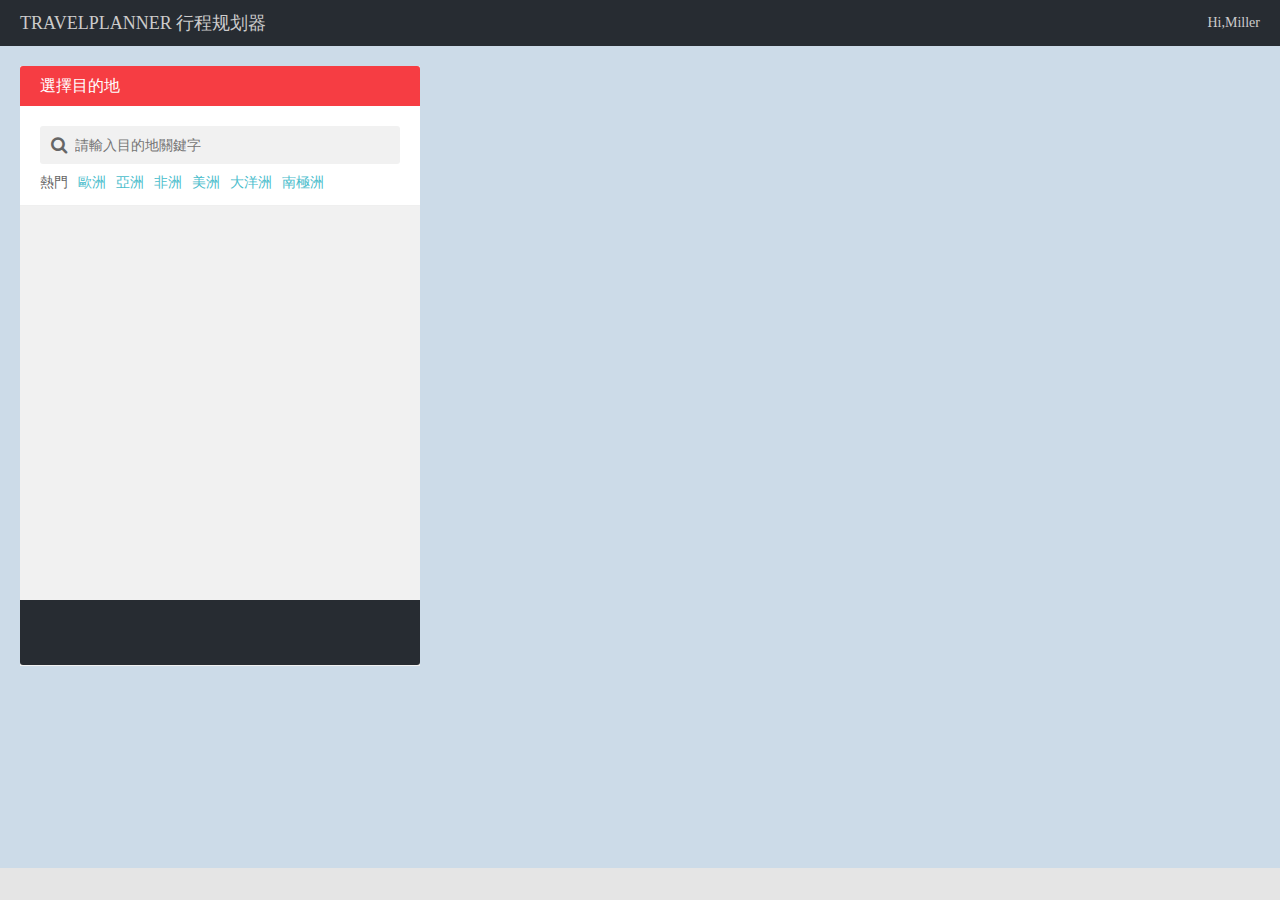
<file: index.html>
<!DOCTYPE html>
<html lang="en">
<head>
    <meta charset="UTF-8">
    <title>行程规划器</title>
    <link rel="stylesheet" href="css/style.css">
    <link rel="stylesheet" href="https://maxcdn.bootstrapcdn.com/font-awesome/4.5.0/css/font-awesome.min.css">
</head>
<body>
<div class="wrap">
    <header>
        <h1>TRAVELPLANNER&nbsp;行程规划器</h1>
        <div class="identity">
            <p>Hi,Miller</p>
        </div>
    </header>
    <div class="main">
        <div class="content">
            <div id="map" class="map"></div>
            <div class="destination">
                <div class="destination-header">選擇目的地</div>
                <div class="destination-search">
                    <div class="search-wrap ui-widget">
                        <div class="search-icon"><i class="fa fa-search"></i></div>
                        <input id="dest_search_input" disabled type="text" class="form-text dest-search-input ui-autocomplete-input" placeholder="請輸入目的地關鍵字" autocomplete="off">
                    </div>
                    <ul id="continents_list" class="continents-list ">
                        <!--<li class="continents is-acted" data-no="-1" data-type="1" data-l1="" data-l2="" data-l3="" data-latlng="25.093987,121.383663">熱門</li>-->
                        <!--<li class="continents" data-no="1" data-type="1" data-l1="" data-l2="" data-l3="" data-latlng="50.169660,15.051364">歐洲</li>-->
                        <!--<li class="continents" data-no="2" data-type="1" data-l1="" data-l2="" data-l3="" data-latlng="52.872845,84.890278">亞洲</li>-->
                        <!--<li class="continents" data-no="3" data-type="1" data-l1="" data-l2="" data-l3="" data-latlng="5.964114,22.182946">非洲</li>-->
                        <!--<li class="continents" data-no="4" data-type="1" data-l1="" data-l2="" data-l3="" data-latlng="17.388351,-95.514525">美洲</li>-->
                        <!--<li class="continents" data-no="5" data-type="1" data-l1="" data-l2="" data-l3="" data-latlng="-28.764969,151.897432">大洋洲</li>-->
                        <!--<li class="continents" data-no="6" data-type="1" data-l1="" data-l2="" data-l3="" data-latlng="-77.375894,23.769262">南極洲</li>-->
                    </ul>
                    <div id="dest_breadcrumb" class="destination-breadcrumb is-hidden">
                        <div class="bread world back-link">世界</div>
                        <div class="bread continents back-link" data-no="2" data-type="1" data-latlng="52">亞洲</div>
                        <div class="bread country" data-no="2020" data-type="2" data-latlng="35.382490,140.394736">日本</div>
                        <div class="bread city" data-no="C202000013" data-type="3" data-latlng="42.551269,140.764098">洞爺湖町-關聯城市</div>
                    </div>
                </div>
                <div class="destination-wrap">
                    <div id="dest_list" class="destination-inner-list ">
                    </div>

                </div>
                <div class="pagenation">
                </div>
            </div>
            <div id="my_trip_list" class="my_trip_list is-hide">
                <div class="my-trip-header">
                    <h3>我的行程</h3>
                    <div class="start-time-wrap">
                        <label class="start-date-title" for="start_date">
                            <i class="fa fa-calendar"></i>
                            出發日期
                        </label>
                        <input id="start_date" class="start-date-input" type="text" readonly/>
                    </div>
                </div>
                <div class="my-trip-wrap">
                    <div class="my-trip-inner-list">
                        <div class="my-trip-item-wrap">
                            <div class="my-trip-item ">
                                <i class="fa fa-plane"></i>
                                <span id="trip_start_show" class="start-country">台北</span>（出发）
                            </div>
                        </div>
                        <div id="my_trip_plane" onselectstart="return false" class="my_trip_plane">
                        </div>

                        <div class="my-trip-item-wrap last-wrap">
                            <div class="my-trip-item ">
                                <i class="fa fa-plane"></i>
                                <span id="trip__show" class="start-country">台北</span>（返回）
                            </div>
                        </div>
                    </div>

                </div>
                <div class="my-trip-footer">
                    <a class="next-btn" href="planner.html">
                        下一步
                        <i class="fa fa-arrow-right"></i>
                    </a>
                </div>
            </div>
        </div>
    </div>
    <footer></footer>
</div>
<div id="dest_list_copy" class="country-item is-hidden" data-no="" data-type="" data-l1="" data-l2="" data-l3="" data-cityid="" data-latlng=""><div class="country-img" ></div><div class="country-summery"><h4 class="country-name"></h4><div class="en-name"></div></div><i class="fa fa-chevron-right"></i><i class="fa fa-plus add_country_btn"></i></div>
<div id="my_trip_copy"  class="my-trip-item-wrap is-hidden " data-no="" data-addrinfo="" data-latlng=""  data-next="">
    <div class="my-trip-item">
        <div class="delete-btn delete_trip_btn">
            <i class="fa fa-times-circle"></i>
        </div>
        <div class="country"></div>
        <div class="form-amount">
            <div class="amount-btn num-minus day_amount_minus">-</div>
            <div class="num-now"><span class="day_amount_num">1</span>天</div>
            <div class="amount-btn num-plus day_amount_plus">+</div>
        </div>
    </div>
    <div class="traffic-item trip_traffic_item">
        <div class="traffic-way">
            <i class="fa fa-arrow-right"></i>
        </div>
        <div class="distance">145m</div>
        <div class="time-spend">
            <i class="fa fa-clock-o"></i>
            <i class="time">6時31分</i>
        </div>
        <div class="fee alpha50">約$NT2,000</div>
    </div>
</div>
<div class="Calendar">
    <div class="tool">
        <div class="bar">
            <div class="left">
                <div>
                    <a href="#" class="yleft bt">
                        <span class="arrowLeft"></span>
                    </a>
                    <input class="year" readonly="" value="2016年">
                    <a href="#" class="ydown bt">
                        <span class="arrowDown"></span>
                    </a>
                    <a href="#" class="yright bt">
                        <span class="arrowRight"></span>
                    </a>
                </div>
                <div class="contain_ys">
                    <a href="#" class="ysup ymbt">
                        <span class="yarrup"></span>
                    </a>
                    <dd class="dd_ys">
                        <dl>1</dl>
                        <dl>2</dl>
                        <dl>3</dl>
                        <dl>4</dl>
                        <dl>5</dl>
                        <dl>6</dl>
                        <dl>7</dl>
                        <dl>8</dl>
                        <dl>9</dl>
                        <dl>10</dl>
                        <dl>11</dl>
                        <dl>12</dl>
                        <dl>13</dl>
                        <dl>14</dl>
                    </dd>
                    <a href="#" class="ysdown ymbt">
                        <span class="yarrdown"></span>
                    </a>
                </div>
            </div>
            <div class="right">
                <div>
                    <a href="#" class="mleft bt">
                        <span class="arrowLeft "></span>
                    </a>
                    <input class="month" readonly="" value="9月">
                    <a href="#" class="mdown bt">
                        <span class="arrowDown"></span>
                    </a>
                    <a href="#" class="mright bt">
                        <span class="arrowRight"></span>
                    </a>
                </div>
                <div class="contain_ms">
                    <dd class="dd_ms">
                        <dl>1月</dl>
                        <dl>2月</dl>
                        <dl>3月</dl>
                        <dl>4月</dl>
                        <dl>5月</dl>
                        <dl>6月</dl>
                        <dl>7月</dl>
                        <dl>8月</dl>
                        <dl>9月</dl>
                        <dl>10月</dl>
                        <dl>11月</dl>
                        <dl>12月</dl>
                    </dd>
                </div>
            </div>
        </div>
    </div>
    <table>
        <thead>
        <tr>
            <th>日</th>
            <th>一</th>
            <th>二</th>
            <th>三</th>
            <th>四</th>
            <th>五</th>
            <th>六</th>
        </tr>
        </thead>
        <tbody>
        <tr>
            <td></td>
            <td></td>
            <td></td>
            <td></td>
            <td></td>
            <td></td>
            <td></td>
        </tr>
        <tr>
            <td></td>
            <td></td>
            <td></td>
            <td></td>
            <td></td>
            <td></td>
            <td></td>
        </tr>
        <tr>
            <td></td>
            <td></td>
            <td></td>
            <td></td>
            <td></td>
            <td></td>
            <td></td>
        </tr>
        <tr>
            <td></td>
            <td></td>
            <td></td>
            <td></td>
            <td></td>
            <td></td>
            <td></td>
        </tr>
        <tr>
            <td></td>
            <td></td>
            <td></td>
            <td></td>
            <td></td>
            <td></td>
            <td></td>
        </tr>
        <tr>
            <td></td>
            <td></td>
            <td></td>
            <td></td>
            <td></td>
            <td></td>
            <td></td>
        </tr>
        </tbody>
    </table>
    <div class="toolbottom">
        <div class="bootmbar">
            <a class="datecomfirm">确定</a>
            <a class="current">今天</a>

        </div>
    </div>
</div>
</body>
<script src="js/jquery-1.8.3.js"></script>
<script src="js/index.js"></script>
<script type="text/javascript" src="http://maps.google.cn/maps/api/js?key=AIzaSyDQ60yIyY_iuD3vetS7vn8yLjHJ8KhzJas&sensor=false&libraries=places"></script>
</html>
</file>
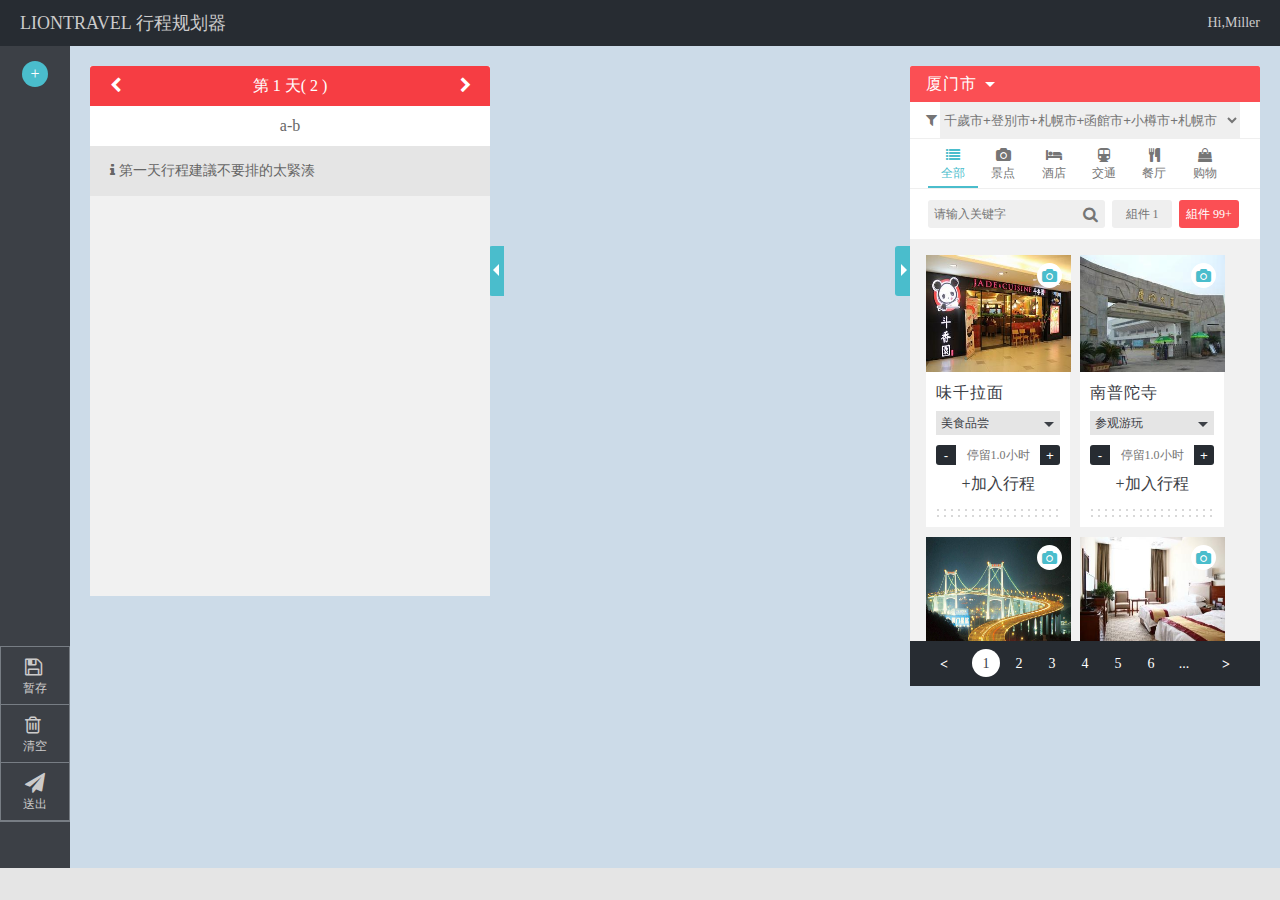
<file: planner.html>
<!DOCTYPE html>
<html lang="en">
<head>
    <meta charset="UTF-8">
    <title></title>
    <link rel="stylesheet" href="css/style.css">
    <!--font awesome ui-->
    <link href="https://maxcdn.bootstrapcdn.com/font-awesome/4.5.0/css/font-awesome.min.css" rel="stylesheet">
</head>
<body>
<div class="wrap">
    <header>
        <h1>LIONTRAVEL&nbsp;行程规划器</h1>
        <div class="identity">
            <p>Hi,Miller</p>
        </div>
    </header>
    <div class="main">
        <div class="content">
            <div id="map" class="map"></div>
            <div class="daysListBox">
                <div class="dayList">
                    <div class="days">
                        <ul class="plannerDays" id="plannerDays">
                            <!--<li>-->
                            <!--<div class="day dayCurrent">-->
                            <!--<p>D<span class="dayOrder">1</span></p>-->
                            <!--</div>-->
                            <!--</li>-->
                            <!--<li>-->
                            <!--<div class="day">-->
                            <!--<p>D<span class="dayOrder">10</span></p>-->
                            <!--</div>-->
                            <!--</li>-->
                        </ul>
                        <a href="#" class="addDays">+</a>
                    </div>
                    <ul class="tools">
                        <li>
                            <div class="save">
                                <i></i>
                                <p>暂存</p>
                            </div>
                        </li>
                        <li>
                            <div class="del">
                                <i></i>
                                <p>清空</p>
                            </div>
                        </li>
                        <li>
                            <div class="sent">
                                <i></i>
                                <p>送出</p>
                            </div>
                        </li>
                    </ul>
                </div>
            </div>
            <!---222--->
            <div>
                <a href="#" class="hideLeftPopup"></a>
                <div class="mainLeftBox">
                    <div class="day_details" day-no="1">
                        <div class="day-details-header">
                            <div class="day-btn pre-day-btn">
                                <i class="fa fa-chevron-left"></i>
                            </div>
                            <h3 class="now-day">
                                <span>第</span>
                                <span class="day-show">1</span>
                                <span>天(</span>
                                <span class="pkg_num">2</span>
                                <span>)</span>
                            </h3>
                            <div class="day-btn next-day-btn">
                                <i class="fa fa-chevron-right"></i>
                            </div>
                        </div>
                        <div class="destinationTrip">a-b</div>
                        <div class="trip-detail-wrap">
                            <div class="tip ">
                                <i class="fa fa-info"></i>
                                <i class="tipTxt">第一天行程建議不要排的太緊湊</i>
                            </div>
                            <div class="trip-detail-list"></div>
                        </div>
                    </div>
                </div>
            </div>
            <div class="tripListBox">
                <a href="#" class="hidePopup"></a>
                <div class="tripList">
                    <div class="header">
                        <h3>厦门市</h3>
                        <a href="#" id="chooseCity"></a>
                    </div>
                    <div class="tripLine">
                        <div class="place">
                            <i class="tipIcon"></i>
                            <select class="placeSelect">
                                <optgroup label="子動線">
                                    <option data-id="000001" data-type="1" data-sort="1">千歲市+登別市+札幌市+函館市+小樽市+札幌市</option>
                                    <option data-id="000005" data-type="1" data-sort="2">千歲市+登別市+札幌市+小樽市+札幌市+函館市</option>
                                    <option data-id="000007" data-type="1" data-sort="3">千歲市+登別市+苫小牧市+札幌市+小樽市+札幌市+七飯町+函館市</option>
                                    <option data-id="000008" data-type="1" data-sort="4">千歲市+登別市+苫小牧市+札幌市+登別市+小樽市+札幌市+七飯町+函館市</option>
                                </optgroup>
                                <optgroup label="商圈"></optgroup>
                            </select>
                        </div>
                    </div>
                    <div class="tripCategory">
                        <div class="category current">
                            <i class="all"></i>
                            <p>全部</p>
                        </div>
                        <div class="category">
                            <i class="trip"></i>
                            <p>景点</p>
                        </div>
                        <div class="category">
                            <i class="hotel"></i>
                            <p>酒店</p>
                        </div>
                        <div class="category">
                            <i class="traffic"></i>
                            <p>交通</p>
                        </div>
                        <div class="category">
                            <i class="food"></i>
                            <p>餐厅</p>
                        </div>
                        <div class="category">
                            <i class="shopping"></i>
                            <p>购物</p>
                        </div>
                    </div>
                    <div class="search">
                        <div class="searchBox">
                            <input type="text" class="searchInput" placeholder="请输入关键字">
                            <div class="searchBtn">
                                <i></i>
                            </div>
                        </div>
                        <div class="searchResult" id="currType">
                            <i>組件</i>
                            <span class="resultNum">1</span>
                        </div>
                        <div class="searchResult current" id="allType">
                            <i>組件</i>
                            <span class="resultNum">99+</span>
                        </div>
                    </div>
                    <div class="tripItems">
                        <div class="items" id="items"></div>
                    </div>
                    <div class="pagesBtn">
                        <input type="button" class="prev" value="<">
                        <ul class="pagesItems"></ul>
                        <input type="button" class="next" value=">">
                    </div>
                    <div class="filterData"></div>
                </div>
            </div>
        </div>
    </div>
    <footer></footer>
</div>
<div class="savePopup">
    <div class="popup">
        <h3>*请输入下列资料以储存编辑行程</h3>
        <div class="content">
            <div>
                <span>行程名称:</span>
                <input type="text">
            </div>
            <div>
                <span>旅游区:</span>
                <div class="selects">
                    <select>
                        <option>请选择</option>
                    </select>
                    <select>
                        <option>请选择</option>
                    </select>
                    <select>
                        <option>请选择</option>
                    </select>
                </div>
            </div>
            <div>
                <span>员工编号:</span>
                <input type="text" class="numbers">
            </div>
        </div>
        <div class="popupBtn">
            <a href="#" id="cancel">放弃</a>
            <a href="#" id="confirmed">确认</a>
        </div>
    </div>
</div>
<!--时间备注-->
<div class="trafficInfo is-hidden">
    <div>
        <div class="infoBox">
            <a class="close"></a>
            <div>
                <div class="common Date">
                    <p>从</p>
                    <div class="DateBox">
                        <input id="starHour" class="hour" type="text" value="请输入时间">
                        <label>至</label>
                        <input id="endHour" class="hour" type="text" value="请输入时间">
                    </div>
                    <p class="tipF">*时间格式为:&nbsp;hh:mm</p>
                </div>
                <div class="common button">
                    <button class="save">保存</button>
                    <button class="cancel">取消</button>
                </div>
            </div>
        </div>
    </div>
</div>
<div class="tripDetails">
    <div class="tripDetails-left" >
        <div>
            <h1 class="trip-name" >厦门南普陀</h1>
            <div class="trip-ename" >xiamennanputuo</div>
            <div class="trip-imgs-tab" >
                <ul class="ulImg" >
                    <li class="nowLi" style="background:url(images/t1.jpg);background-size:cover;background-repeat: no-repeat;"></li>
                    <li class="" style="background:url(images/t2.jpg);background-size:cover;background-repeat: no-repeat;"></li>
                    <li class="" style="background:url(images/t3.jpg);background-size:cover;background-repeat: no-repeat;"></li>
                    <li class="" style="background:url(images/t4.jpg);background-size:cover;background-repeat: no-repeat;"></li>
                    <li class="" style="background:url(images/t5.jpg);background-size:cover;background-repeat: no-repeat;"></li>
                </ul>
                <div class="bt">
                    <div class="bt-left fa fa-chevron-left" ></div>
                    <div class="bt-right fa fa-chevron-right" style=""></div>
                    <style type="text/css">
                        .bt-left{width:28px;height:44px;position:absolute;top:50%;left:2%;margin-top:-22px;color:rgba(255,0,0,0.3);font-size:30px;line-height: 44px;z-index:5;}
                        .bt-right{width:28px;height:44px;position:absolute;top:50%;right:2%;margin-top:-22px;color:rgba(255,0,0,0.3);font-size:30px;line-height: 44px;z-index:5;}
                        .bt-left:hover,.bt-right:hover{cursor:pointer;color:red;}
                        .ulImg li { border:0;}

                    </style>
                </div>
            </div>
            <div class="trip-imgs-samll" >
                <ul >
                    <li class="" style="background:url(images/t1.jpg);background-size:cover;background-repeat: no-repeat;outline: red solid 1px;"></li>
                    <li class="" style="background:url(images/t2.jpg);background-size:cover;background-repeat: no-repeat;"></li>
                    <li class="" style="background:url(images/t3.jpg);background-size:cover;background-repeat: no-repeat;"></li>
                    <li class="" style="background:url(images/t4.jpg);background-size:cover;background-repeat: no-repeat;"></li>
                    <li class="" style="background:url(images/t5.jpg);background-size:cover;background-repeat: no-repeat;"></li>
                </ul>
                <div class="bt"></div>
            </div>
        </div>
    </div>
    <div class="tripDetails-right" >
        <div class="palyNote">
            <span>玩法说明</span>

        </div>
        <div class="bt-close">
            <div class="fa fa-times btClose" ></div>
        </div>
        <div class="palyContain">
            <ul class="playsUl">
                <!--<li >-->
                    <!--<div class="event-title" >玩法1：<span class="event-detail-btn">公园散步</span></div>-->
                    <!--<div class="amount-wrap">-->
                        <!--<div class="form-amount" >-->
                            <!--<input type="button" class="minus" value="-" >-->
                            <!--<p >停留<span id="times">1.0</span>小时</p>-->
                            <!--<input type="button" class="add" value="+" >-->
                        <!--</div>-->
                        <!--<div class="event-price" >无参考售价</div>-->
                    <!--</div>-->
                    <!--<div class="detail-table " >-->
                        <!--<div class="detail-row" >-->
                            <!--<div class="detail-title" >-->
                                <!--适用时间-->
                            <!--</div>-->
                            <!--<div class="detail-content"  >-->
                                <!--08:30~18:00-->
                            <!--</div>-->
                        <!--</div>-->
                        <!--<div class="detail-row" >-->
                            <!--<div class="detail-title" >-->
                                <!--玩法介紹-->
                            <!--</div>-->
                            <!--<div class="detail-content"  >-->

                            <!--</div>-->
                        <!--</div>-->
                        <!--<div class="detail-row" >-->
                            <!--<div class="detail-title" >-->
                                <!--費用說明-->
                            <!--</div>-->
                            <!--<div class="detail-content"  >-->

                            <!--</div>-->
                        <!--</div>-->
                    <!--</div>-->
                    <!--<div class="fa fa-plus" ></div>-->
                <!--</li>-->
                <!--<li >-->
                    <!--<div class="event-title" >玩法1：<span class="event-detail-btn">公园散步</span></div>-->
                    <!--<div class="amount-wrap">-->
                        <!--<div class="form-amount" >-->
                            <!--<input type="button" class="minus" value="-" >-->
                            <!--<p >停留<span id="times">1.0</span>小时</p>-->
                            <!--<input type="button" class="add" value="+" >-->
                        <!--</div>-->
                        <!--<div class="event-price" >无参考售价</div>-->
                    <!--</div>-->
                    <!--<div class="detail-table " >-->
                        <!--<div class="detail-row" >-->
                            <!--<div class="detail-title" >-->
                                <!--适用时间-->
                            <!--</div>-->
                            <!--<div class="detail-content"  >-->
                                <!--08:30~18:00-->
                            <!--</div>-->
                        <!--</div>-->
                        <!--<div class="detail-row" >-->
                            <!--<div class="detail-title" >-->
                                <!--玩法介紹-->
                            <!--</div>-->
                            <!--<div class="detail-content"  >-->
                                <!--1864年武田三郎花十年的歲月完成，是日本非常稀有的西洋式城堡，並且為幕末箱館戰爭的終結地，春天更是函館著名的櫻花聖地，盛開時像花海一般，是道南最著名的櫻花名所之一。-->
                            <!--</div>-->
                        <!--</div>-->
                        <!--<div class="detail-row" >-->
                            <!--<div class="detail-title" >-->
                                <!--費用說明-->
                            <!--</div>-->
                            <!--<div class="detail-content"  >-->
                                <!--此處為著名的櫻花聖地，春天可漫步於公園觀賞櫻花。此處不需門票。-->
                            <!--</div>-->
                        <!--</div>-->
                    <!--</div>-->
                    <!--<div class="fa fa-plus" ></div>-->
                <!--</li>-->
                <!--<li >-->
                    <!--<div class="event-title" >玩法1：<span class="event-detail-btn">公园散步</span></div>-->
                    <!--<div class="amount-wrap">-->
                        <!--<div class="form-amount" >-->
                            <!--<input type="button" class="minus" value="-" >-->
                            <!--<p >停留<span id="times">1.0</span>小时</p>-->
                            <!--<input type="button" class="add" value="+" >-->
                        <!--</div>-->
                        <!--<div class="event-price" >无参考售价</div>-->
                    <!--</div>-->
                    <!--<div class="detail-table " >-->
                        <!--<div class="detail-row" >-->
                            <!--<div class="detail-title" >-->
                                <!--适用时间-->
                            <!--</div>-->
                            <!--<div class="detail-content"  >-->
                                <!--08:30~18:00-->
                            <!--</div>-->
                        <!--</div>-->
                        <!--<div class="detail-row" >-->
                            <!--<div class="detail-title" >-->
                                <!--玩法介紹-->
                            <!--</div>-->
                            <!--<div class="detail-content"  >-->
                                <!--1864年武田三郎花十年的歲月完成，是日本非常稀有的西洋式城堡，並且為幕末箱館戰爭的終結地，春天更是函館著名的櫻花聖地，盛開時像花海一般，是道南最著名的櫻花名所之一。-->
                            <!--</div>-->
                        <!--</div>-->
                        <!--<div class="detail-row" >-->
                            <!--<div class="detail-title" >-->
                                <!--費用說明-->
                            <!--</div>-->
                            <!--<div class="detail-content"  >-->
                                <!--此處為著名的櫻花聖地，春天可漫步於公園觀賞櫻花。此處不需門票。-->
                            <!--</div>-->
                        <!--</div>-->
                    <!--</div>-->
                    <!--<div class="fa fa-plus" ></div>-->
                <!--</li>-->
                <!--<li >-->
                    <!--<div class="event-title" >玩法1：<span class="event-detail-btn">公园散步</span></div>-->
                    <!--<div class="amount-wrap">-->
                        <!--<div class="form-amount" >-->
                            <!--<input type="button" class="minus" value="-" >-->
                            <!--<p >停留<span id="times">1.0</span>小时</p>-->
                            <!--<input type="button" class="add" value="+" >-->
                        <!--</div>-->
                        <!--<div class="event-price" >无参考售价</div>-->
                    <!--</div>-->
                    <!--<div class="detail-table" >-->
                        <!--<div class="detail-row" >-->
                            <!--<div class="detail-title" >-->
                                <!--适用时间-->
                            <!--</div>-->
                            <!--<div class="detail-content"  >-->
                                <!--08:30~18:00-->
                            <!--</div>-->
                        <!--</div>-->
                        <!--<div class="detail-row" >-->
                            <!--<div class="detail-title" >-->
                                <!--玩法介紹-->
                            <!--</div>-->
                            <!--<div class="detail-content"  >-->
                                <!--1864年武田三郎花十年的歲月完成，是日本非常稀有的西洋式城堡，並且為幕末箱館戰爭的終結地，春天更是函館著名的櫻花聖地，盛開時像花海一般，是道南最著名的櫻花名所之一。-->
                            <!--</div>-->
                        <!--</div>-->
                        <!--<div class="detail-row" >-->
                            <!--<div class="detail-title" >-->
                                <!--費用說明-->
                            <!--</div>-->
                            <!--<div class="detail-content"  >-->
                                <!--此處為著名的櫻花聖地，春天可漫步於公園觀賞櫻花。此處不需門票。-->
                            <!--</div>-->
                        <!--</div>-->
                    <!--</div>-->
                    <!--<div class="fa fa-plus" ></div>-->
                <!--</li>-->
            </ul>
        </div>
    </div>
</div>
<div id="mark" style="display:none;"></div>
<div id="overlay" class="" style="width:100%;height:100%;position:absolute;z-index: 500;background:rgba(0,0,0,0.3);cursor: wait;"></div>
<script src="js/jquery-1.8.3.js"></script>
<script type="text/javascript" src="http://maps.google.cn/maps/api/js?key=AIzaSyDQ60yIyY_iuD3vetS7vn8yLjHJ8KhzJas&sensor=false&libraries=places"></script>
<script src="js/map.js"></script>
<script src="js/route.js"></script>
<script src="js/templete.js"></script>
<script src="js/page.js"></script>
<script src="js/main.js"></script>
<script src="js/days.js"></script>
<script src="js/drag.js"></script>
<script src="js/search.js"></script>
</body>
</html>
</file>
<file: css/style.css>
@charset "UTF-8";
/* Welcome to Compass. In this file you should write your main styles. (or centralize your imports) Import this file using the following HTML or equivalent: <link href="/stylesheets/screen.css" media="screen, projection" rel="stylesheet" type="text/css" /> */
html, body, div, span, applet, object, iframe, h1, h2, h3, h4, h5, h6, p, blockquote, pre, a, abbr, acronym, address, big, cite, code, del, dfn, em, img, ins, kbd, q, s, samp, small, strike, strong, sub, sup, tt, var, b, u, i, center, dl, dt, dd, ol, ul, li, fieldset, form, label, legend, table, caption, tbody, tfoot, thead, tr, th, td, article, aside, canvas, details, embed, figure, figcaption, footer, header, hgroup, menu, nav, output, ruby, section, summary, time, mark, audio, video { margin: 0; padding: 0; border: 0; font: inherit; font-size: 100%; vertical-align: baseline; }

html { line-height: 1; }

ol, ul { list-style: none; }

table { border-collapse: collapse; border-spacing: 0; }

caption, th, td { text-align: left; font-weight: normal; vertical-align: middle; }

q, blockquote { quotes: none; }
q:before, q:after, blockquote:before, blockquote:after { content: ""; content: none; }

a img { border: none; }

article, aside, details, figcaption, figure, footer, header, hgroup, main, menu, nav, section, summary { display: block; }

body { font-family: "Microsoft YaHei"; font-size: 16px; color: #757575; overflow: hidden; }

.wrap header { width: 100%; color: #cccbcb; background-color: #272c32; overflow: hidden; }
.wrap header h1 { display: inline-block; float: left; padding-left: 20px; line-height: 46px; font-size: 18px; }
.wrap header .identity { float: right; padding-right: 20px; line-height: 46px; font-size: 14px; }
.wrap .main { position: absolute; top: 46px; bottom: 32px; width: 100%; }
.wrap .main .content { position: absolute; top: 0; bottom: 0; background-color: #ccdbe8; width: 100%; }
.wrap .main .content .map { position: absolute; left: 0; top: 0; width: 100%; height: 100%; }
.wrap .main .content .daysListBox .dayList { position: absolute; top: 0; bottom: 0; z-index: 3; width: 70px; background-color: #3c4046; }
.wrap .main .content .daysListBox .dayList .days { position: absolute; top: 15px; bottom: 252px; width: 100%; overflow-y: auto; }
.wrap .main .content .daysListBox .dayList .days .plannerDays { width: 100%; }
.wrap .main .content .daysListBox .dayList .days .plannerDays li { margin-bottom: 13px; background-color: rgba(255, 255, 255, 0); }
.wrap .main .content .daysListBox .dayList .days .plannerDays li:last-child { margin-bottom: 0; }
.wrap .main .content .daysListBox .dayList .days .plannerDays li:last-child .day { height: 10px; margin-bottom: 0; }
.wrap .main .content .daysListBox .dayList .days .plannerDays li .day { width: 38px; height: 38px; margin: 0 auto; line-height: 38px; text-align: center; color: #ffffff; font-size: 14px; background-color: #777d84; border-radius: 100%; cursor: pointer; }
.wrap .main .content .daysListBox .dayList .days .plannerDays li .dayCurrent { background-color: #4abdcc; }
.wrap .main .content .daysListBox .dayList .days .addDays { display: block; width: 26px; height: 26px; margin: 0 auto; line-height: 26px; text-align: center; text-decoration: none; color: #ffffff; background-color: #4abdcc; border-radius: 100%; }
.wrap .main .content .daysListBox .dayList .tools { position: absolute; bottom: 46px; left: 0; width: 68px; text-align: center; color: #cccbcb; font-size: 12px; border: #777d84 1px solid; }
.wrap .main .content .daysListBox .dayList .tools li .toolsCurrent { color: #ffffff; background-color: #e84246; }
.wrap .main .content .daysListBox .dayList .tools li div { position: relative; padding: 35px 0 10px 0; border-bottom: #777d84 1px solid; cursor: pointer; }
.wrap .main .content .daysListBox .dayList .tools li div:hover { color: #ffffff; background-color: #e84246; }
.wrap .main .content .daysListBox .dayList .tools li div i { position: absolute; top: 10px; left: 24px; display: block; width: 10px; height: 10px; font-family: FontAwesome; font-size: 20px; }
.wrap .main .content .daysListBox .dayList .tools li .save i:before { content: "\f0c7"; }
.wrap .main .content .daysListBox .dayList .tools li .del i:before { content: "\f014"; }
.wrap .main .content .daysListBox .dayList .tools li .sent i:before { content: "\f1d8"; }
.wrap .main .content .tripListBox .tripList { position: absolute; right: 20px; top: 20px; width: 350px; background-color: #f1f1f1; }
.wrap .main .content .tripListBox .tripList .header { width: 100%; height: 36px; background-color: #fb4f54; border-top-left-radius: 2px; border-top-right-radius: 2px; }
.wrap .main .content .tripListBox .tripList .header h3 { display: inline-block; padding-left: 16px; line-height: 36px; color: #ffffff; letter-spacing: 1px; }
.wrap .main .content .tripListBox .tripList .header a { position: relative; top: 4px; display: inline-block; width: 18px; height: 18px; }
.wrap .main .content .tripListBox .tripList .header a:hover { background-color: #e84246; }
.wrap .main .content .tripListBox .tripList .header a:before { content: ''; position: absolute; top: 7px; left: 4px; width: 0; height: 0; border-width: 5px 5px 0; border-style: solid; border-color: #ffffff transparent transparent; }
.wrap .main .content .tripListBox .tripList .tripLine { width: 318px; padding: 0 16px; background-color: #ffffff; overflow: hidden; border-bottom: #efefef 1px solid; }
.wrap .main .content .tripListBox .tripList .tripLine i { display: inline-block; width: 10px; font-size: 14px; font-family: FontAwesome; }
.wrap .main .content .tripListBox .tripList .tripLine i:before { content: "\f0b0"; }
.wrap .main .content .tripListBox .tripList .tripLine .placeSelect { width: 300px; height: 36px; color: #757575; border: none; outline: none; }
.wrap .main .content .tripListBox .tripList .tripCategory { padding: 0 18px; background-color: #ffffff; overflow: hidden; border-bottom: #efefef 1px solid; cursor: pointer; }
.wrap .main .content .tripListBox .tripList .tripCategory .current { color: #4abdcc; border-bottom: #4abdcc 2px solid; }
.wrap .main .content .tripListBox .tripList .tripCategory .category { float: left; width: 10.285%; height: 36px; padding: 9px 9px 2px 9px; }
.wrap .main .content .tripListBox .tripList .tripCategory .category i { display: block; font-family: FontAwesome; font-size: 14px; text-align: center; }
.wrap .main .content .tripListBox .tripList .tripCategory .category p { padding-top: 5px; text-align: center; font-size: 12px; }
.wrap .main .content .tripListBox .tripList .tripCategory .category .all:before { content: "\f03a"; }
.wrap .main .content .tripListBox .tripList .tripCategory .category .trip:before { content: "\f030"; }
.wrap .main .content .tripListBox .tripList .tripCategory .category .hotel:before { content: "\f236"; }
.wrap .main .content .tripListBox .tripList .tripCategory .category .food:before { content: "\f0f5"; }
.wrap .main .content .tripListBox .tripList .tripCategory .category .shopping:before { content: "\f290"; }
.wrap .main .content .tripListBox .tripList .tripCategory .category .traffic:before { content: "\f239"; }
.wrap .main .content .tripListBox .tripList .search { position: relative; padding: 11px 18px; background-color: #ffffff; overflow: hidden; }
.wrap .main .content .tripListBox .tripList .search .searchBox { display: inline-block; }
.wrap .main .content .tripListBox .tripList .search .searchBox .searchInput { width: 165px; height: 24px; padding: 2px 6px 2px 6px; font-size: 12px; border-radius: 3px; border: none; outline: none; background-color: #efefef; }
.wrap .main .content .tripListBox .tripList .search .searchBox .searchBtn { position: absolute; top: 12px; right: 157px; width: 26px; height: 26px; text-align: center; line-height: 26px; }
.wrap .main .content .tripListBox .tripList .search .searchBox .searchBtn i { display: inline-block; font-family: FontAwesome; }
.wrap .main .content .tripListBox .tripList .search .searchBox .searchBtn i:before { content: "\f002"; }
.wrap .main .content .tripListBox .tripList .search .searchResult { display: inline-block; width: 60px; height: 28px; margin-left: 3px; line-height: 28px; text-align: center; font-size: 12px; border-radius: 3px; background-color: #efefef; vertical-align: middle; cursor: pointer; }
.wrap .main .content .tripListBox .tripList .search .current { background-color: #fb4f54; color: #ffffff; }
.wrap .main .content .tripListBox .tripList .tripItems { height: 370px; padding: 16px; overflow-y: auto; background-color: #f1f1f1; }
.wrap .main .content .tripListBox .tripList .tripItems .items { width: 100%; }
.wrap .main .content .tripListBox .tripList .tripItems .items .item { position: relative; float: left; width: 144px; min-height: 182px; margin-bottom: 10px; padding-bottom: 26px; background-color: #ffffff; }
.wrap .main .content .tripListBox .tripList .tripItems .items .item div img { width: 145px; height: 117px; }
.wrap .main .content .tripListBox .tripList .tripItems .items .item div h6 { padding: 10px; color: #3c4046; letter-spacing: 1px; }
.wrap .main .content .tripListBox .tripList .tripItems .items .item div .tripType { position: relative; margin-left: 10px; width: 86%; height: 24px; background-color: #e5e5e5; }
.wrap .main .content .tripListBox .tripList .tripItems .items .item div .tripType a { position: absolute; top: 4px; right: 2px; display: inline-block; width: 18px; height: 18px; }
.wrap .main .content .tripListBox .tripList .tripItems .items .item div .tripType a:before { content: ''; position: absolute; top: 7px; left: 4px; width: 0; height: 0; border-width: 5px 5px 0; border-style: solid; border-color: #3c4046 transparent transparent; }
.wrap .main .content .tripListBox .tripList .tripItems .items .item div .tripType dl { width: 78%; color: #3c4046; font-size: 12px; line-height: 24px; text-align: left; }
.wrap .main .content .tripListBox .tripList .tripItems .items .item div .tripType dl dt { padding-left: 5px; }
.wrap .main .content .tripListBox .tripList .tripItems .items .item div .tripType dl dd { display: none; width: 119px; padding-left: 5px; line-height: 24px; background-color: #efefef; cursor: pointer; }
.wrap .main .content .tripListBox .tripList .tripItems .items .item div .tripType dl dd:hover { background-color: #e5e5e5; }
.wrap .main .content .tripListBox .tripList .tripItems .items .item div .setTime { padding: 10px 10px 7px 10px; font-size: 14px; overflow: hidden; }
.wrap .main .content .tripListBox .tripList .tripItems .items .item div .setTime:before { content: ""; position: absolute; bottom: 6px; left: 11px; width: 123px; height: 12px; background: url(../images/draggable_dot2.png) 0 0 repeat; opacity: 0.2; }
.wrap .main .content .tripListBox .tripList .tripItems .items .item div .setTime .minus, .wrap .main .content .tripListBox .tripList .tripItems .items .item div .setTime p, .wrap .main .content .tripListBox .tripList .tripItems .items .item div .setTime .add { float: left; }
.wrap .main .content .tripListBox .tripList .tripItems .items .item div .setTime .minus, .wrap .main .content .tripListBox .tripList .tripItems .items .item div .setTime .add { width: 20px; height: 20px; color: #ffffff; border: none; outline: none; background-color: #272c32; cursor: pointer; }
.wrap .main .content .tripListBox .tripList .tripItems .items .item div .setTime .minus:hover, .wrap .main .content .tripListBox .tripList .tripItems .items .item div .setTime .add:hover { background-color: #3c4046; }
.wrap .main .content .tripListBox .tripList .tripItems .items .item div .setTime p { width: 84px; height: 20px; line-height: 20px; text-align: center; font-size: 12px; }
.wrap .main .content .tripListBox .tripList .tripItems .items .item div .setTime .minus { border-top-left-radius: 3px; border-bottom-left-radius: 3px; }
.wrap .main .content .tripListBox .tripList .tripItems .items .item div .setTime .add { border-top-right-radius: 3px; border-bottom-right-radius: 3px; }
.wrap .main .content .tripListBox .tripList .tripItems .items .item div .addTrip { padding: 0 10px 5px 10px; }
.wrap .main .content .tripListBox .tripList .tripItems .items .item div .addTrip .addTripBtn { display: block; width: 100%; text-align: center; line-height: 24px; text-decoration: none; color: #3c4046; }
.wrap .main .content .tripListBox .tripList .tripItems .items .item div .addTrip .addTripBtn:hover { color: #ffffff; background-color: #4abdcc; }
.wrap .main .content .tripListBox .tripList .tripItems .items .item div .love-btn { position: absolute; top: 8px; right: 8px; width: 25px; height: 25px; text-align: center; background-color: #fff; -moz-border-radius: 50%; -webkit-border-radius: 50%; border-radius: 50%; }
.wrap .main .content .tripListBox .tripList .tripItems .items .item div .love-btn:hover { background-color: #4abdcc; }
.wrap .main .content .tripListBox .tripList .tripItems .items .item div .love-btn:hover i { color: #fff; }
.wrap .main .content .tripListBox .tripList .tripItems .items .item div .love-btn i { display: inline-block; line-height: 26px; font-size: 14px; color: #4abdcc; -moz-transition: color 0.3s; -o-transition: color 0.3s; -webkit-transition: color 0.3s; transition: color 0.3s; }
.wrap .main .content .tripListBox .tripList .tripItems .items .item:nth-child(odd) { margin-right: 10px; }
.wrap .main .content .tripListBox .tripList .pagesBtn { padding: 8px 16px; text-align: center; background-color: #272c32; }
.wrap .main .content .tripListBox .tripList .pagesBtn .prev, .wrap .main .content .tripListBox .tripList .pagesBtn .pagesItems, .wrap .main .content .tripListBox .tripList .pagesBtn .next { display: inline-block; cursor: pointer; }
.wrap .main .content .tripListBox .tripList .pagesBtn .prev, .wrap .main .content .tripListBox .tripList .pagesBtn .next { width: 26px; height: 26px; line-height: 24px; color: #ffffff; font-size: 14px; font-weight: bold; font-family: "SimSun"; background-color: transparent; border: none; outline: none; border-radius: 100%; }
.wrap .main .content .tripListBox .tripList .pagesBtn .prev { text-align: left; padding-left: 8px; }
.wrap .main .content .tripListBox .tripList .pagesBtn .prev:hover { background-color: #3c4046; }
.wrap .main .content .tripListBox .tripList .pagesBtn .next { text-align: left; padding-left: 10px; }
.wrap .main .content .tripListBox .tripList .pagesBtn .next:hover { background-color: #3c4046; }
.wrap .main .content .tripListBox .tripList .pagesBtn .pagesItems { height: 20px; margin: 0 10px; }
.wrap .main .content .tripListBox .tripList .pagesBtn .pagesItems li { float: left; width: 28px; height: 28px; margin-right: 5px; line-height: 30px; text-align: center; color: #ffffff; font-size: 14px; border-radius: 100%; }
.wrap .main .content .tripListBox .tripList .pagesBtn .pagesItems li:last-child { margin-right: 0; }
.wrap .main .content .tripListBox .tripList .pagesBtn .pagesItems li.normal:hover { background-color: #3c4046; }
.wrap .main .content .tripListBox .tripList .pagesBtn .pagesItems .current { color: #3c4046; background-color: #ffffff; }
.wrap .main .content .hidePopup { position: absolute; top: 200px; right: 370px; display: block; width: 15px; height: 50px; background-color: #4abdcc; border-top-left-radius: 3px; border-bottom-left-radius: 3px; }
.wrap .main .content .hidePopup:before { content: ''; position: absolute; top: 18px; left: 6px; width: 0; height: 0; border-width: 6px; border-style: solid; border-color: transparent transparent transparent #ffffff; }
.wrap .main .content .changBDC:before { content: ''; position: absolute; top: 18px; left: -1px; width: 0; height: 0; border-width: 6px; border-style: solid; border-color: transparent #ffffff transparent transparent; }
.wrap footer { position: absolute; left: 0; bottom: 0; width: 100%; height: 32px; background-color: #e5e5e5; }

.popupBox .popupMarker .spotNum { position: absolute; top: 30px; left: 20px; z-index: 1; width: 16px; height: 30px; text-align: center; line-height: 24px; color: #ccdbe8; font-family: "Microsoft YaHei"; background-image: url("../images/markerIcon.png"); background-repeat: no-repeat; background-position: -126px -191px; }
.popupBox .popupMarker .popupMark { position: absolute; top: 0; left: 0; width: 56px; height: 68px; background-image: url("../images/marker.png"); background-repeat: no-repeat; background-size: 47px 59px; }
.popupBox .popupMarker .popupImg { width: 43px; height: 42px; border-radius: 100%; overflow: hidden; position: absolute; top: 2px; left: 2px; }
.popupBox .popupMarker .popupImg img { width: 100%; height: 100%; }
.popupBox .popupContent { display: none; width: 345px; height: 117px; }
.popupBox .popupContent .popupMain { position: absolute; top: -10px; left: 20px; z-index: 999; width: 272px; height: 84px; padding: 7px; border: #d0d0d0 1px solid; background: #fff; cursor: default; }
.popupBox .popupContent .popupMain .siteNotice { float: left; width: 101px; height: 84px; margin-right: 7px; overflow: hidden; }
.popupBox .popupContent .popupMain .siteNotice img { width: 117px; height: 117px; }
.popupBox .popupContent .popupMain .bodyContent { float: left; width: 164px; height: 65px; }
.popupBox .popupContent .popupMain .bodyContent .firstHeading { float: left; width: 100%; margin-top: 0; margin-bottom: 7px; color: #579dca; font-size: 16px; font-family: "Microsoft YaHei"; overflow: hidden; white-space: nowrap; text-overflow: ellipsis; }
.popupBox .popupContent .popupMain .bodyContent .addressTxt { float: left; width: 100%; margin-top: 0; margin-bottom: 6px; color: #333; font-size: 12px; overflow: hidden; white-space: nowrap; text-overflow: ellipsis; }
.popupBox .popupContent .popupMain .bodyContent .recommend { float: left; width: 100%; height: 15px; margin-top: 2px; margin-bottom: 2px; color: #333; font-size: 12px; }
.popupBox .popupContent .popupMain .bodyContent .recommend .recommendTxt { float: left; width: 60px; margin: 0; }
.popupBox .popupContent .popupMain .bodyContent .recommend .icons { display: inline-block; width: 79px; height: 13px; background-image: url(../images/icons.png); background-position: 0 75px; }
.popupBox .popupContent .popupMain .bodyContent .distance { float: left; }
.popupBox .popupContent .popupMain .bodyContent .distance p:first-child { padding-bottom: 6px; font-weight: bold; letter-spacing: 1px; }
.popupBox .popupContent .popupMain .bodyContent .distance p:nth-child(2) { padding-bottom: 4px; }
.popupBox .popupContent .popupMain .bodyContent .distance p:nth-child(2) select { width: 50px; height: 18px; }
.popupBox .popupContent .popupMain .bodyContent .distance span { padding-left: 3px; color: #579dca; }
.popupBox .popupContent .popupMain .bodyContent .searchHOTEL { float: left; margin-top: 4px; margin-right: 6px; margin-bottom: 8px; cursor: pointer; }
.popupBox .popupContent .popupMain .bodyContent .searchHOTEL span { padding-left: 20px; padding-top: 4px; background-image: url("../images/u2.png"); background-position: -2px -2px; }
.popupBox .popupContent .popupMain .bodyContent .searchROUTE { float: left; margin-top: 4px; cursor: pointer; }
.popupBox .popupContent .popupMain .bodyContent .searchROUTE span { padding-left: 20px; padding-top: 4px; background-image: url("../images/u2.png"); background-position: -21px 0px; }
.popupBox .popupContent .popupMain .bodyContent .searchRESTAURANT { float: left; margin-right: 6px; margin-top: 4px; margin-bottom: 8px; cursor: pointer; }
.popupBox .popupContent .popupMain .bodyContent .searchRESTAURANT span { padding-left: 20px; padding-top: 4px; background-image: url("../images/u2.png"); background-position: -64px -142px; }
.popupBox .popupContent .popupMain .bodyContent .searchMARKET { float: left; margin-right: 6px; cursor: pointer; }
.popupBox .popupContent .popupMain .bodyContent .searchMARKET span { padding-left: 20px; padding-top: 4px; background-image: url("../images/u2.png"); background-position: -91px -142px; }
.popupBox .popupContent .popupMain .closePopup { position: absolute; top: 4px; right: 3px; display: block; width: 17px; height: 16px; line-height: 16px; text-align: center; font-size: 14px; font-family: Arial; color: #999; text-decoration: none; cursor: pointer; }
.popupBox .popupContent .popupMain .addDay { background: #fff; color: #434343; font-size: 14px; position: absolute; bottom: 12px; display: block; width: 83px; text-align: center; line-height: 18px; font-family: "微软雅黑"; border: #e3e3e3 1px solid; font-weight: 400; }

.savePopup { position: absolute; top: 0; left: 0; bottom: 0; right: 0; z-index: 999; display: none; background-color: rgba(0, 0, 0, 0.8); }
.savePopup .popup { position: relative; width: 670px; height: 388px; margin: 0 auto; margin-top: 12%; padding: 30px; background: #ffffff; border-radius: 3px; }
.savePopup .popup h3 { font-size: 20px; letter-spacing: 2px; color: #272c32; }
.savePopup .popup .content div { width: 100%; padding: 20px 0 0 5px; }
.savePopup .popup .content div span, .savePopup .popup .content div div { float: left; }
.savePopup .popup .content div span { width: 93px; margin-right: 25px; color: #272c32; font-size: 18px; letter-spacing: 1px; line-height: 26px; text-align: right; }
.savePopup .popup .content div input, .savePopup .popup .content div select { font-family: "Microsoft YaHei"; font-size: 14px; letter-spacing: 1px; }
.savePopup .popup .content div input { width: 77%; height: 18px; padding: 4px; }
.savePopup .popup .content div .numbers { width: 20%; font-weight: bold; }
.savePopup .popup .content div .selects { width: 77%; padding: 0; }
.savePopup .popup .content div .selects select { float: left; width: 55%; height: 24px; margin-bottom: 20px; }
.savePopup .popup .popupBtn { position: absolute; bottom: 30px; right: 30px; }
.savePopup .popup .popupBtn a { float: left; width: 130px; height: 34px; line-height: 34px; color: #ffffff; text-align: center; border-radius: 3px; text-decoration: none; }
.savePopup .popup .popupBtn a:first-child { margin-right: 15px; background-color: #fb4f54; }
.savePopup .popup .popupBtn a:last-child { background-color: #4abdcc; }

.hideLeftPopup { position: absolute; top: 200px; left: 489px; display: block; width: 15px; height: 50px; background-color: #4abdcc; border-top-left-radius: 3px; border-bottom-left-radius: 3px; }
.hideLeftPopup:before { content: ''; position: absolute; top: 18px; left: -2px; width: 0; height: 0; border-width: 6px; border-style: solid; border-color: transparent #ffffff transparent transparent; }

.changH:before { content: ''; position: absolute; top: 18px; left: 5px; width: 0; height: 0; border-width: 6px; border-style: solid; border-color: transparent transparent transparent #ffffff; }

.stopSlect { -moz-user-select: none; -o-user-select: none; -khtml-user-select: none; /* you could also put this in a class */ -webkit-user-select: none; /* and add the CSS class here instead */ -ms-user-select: none; user-select: none; }

.wrap header { width: 100%; color: #cccbcb; background-color: #272c32; overflow: hidden; }

.wrap header h1 { display: inline-block; float: left; padding-left: 20px; line-height: 46px; font-size: 18px; }

.wrap header .identity { float: right; padding-right: 20px; line-height: 46px; font-size: 14px; }

.wrap .main { position: absolute; top: 46px; bottom: 32px; width: 100%; }

.wrap .main .content { position: absolute; top: 0; bottom: 0; background-color: #ccdbe8; width: 100%; }

.wrap .main .content .map { position: absolute; left: 0; top: 0; width: 100%; height: 100%; }

.wrap .main .content .destination { position: absolute; left: 20px; top: 20px; width: 400px; height: 600px; background-color: #f1f1f1; }

.wrap .main .content .destination .destination-header { width: 100%; height: 40px; line-height: 40px; padding: 0 20px; background-color: #f63d43; color: #fff; -moz-border-radius: 3px 3px 0 0; -webkit-border-radius: 3px; border-radius: 3px 3px 0 0; box-sizing: border-box; }

.wrap .main .content .destination .destination-search { box-sizing: border-box; position: absolute; top: 40px; left: 0; z-index: 3; padding: 20px; width: 100%; height: 100px; background-color: #fff; border-bottom: 1px solid #efefef; }

.wrap .main .content .destination .destination-search .ui-widget { position: relative; font-family: Verdana,Arial,sans-serif; font-size: 1.1em; }

.wrap .main .content .destination .destination-search .ui-widget .search-icon { position: absolute; top: 0; left: 0; width: 38px; height: 38px; line-height: 38px; text-align: center; color: #666; }

.wrap .main .content .destination .destination-search .ui-widget .search-icon .fa { display: inline-block; outline: none; background-size: contain; box-sizing: border-box; width: 22px; height: 100%; background-position: 0 11px; }

.wrap .main .content .destination .destination-search .ui-widget .dest-search-input { box-sizing: border-box; width: 100%; height: 38px; font-size: 14px; padding-left: 35px; background: #f1f1f1; border: 0; border-radius: 3px; font-family: Verdana, Arial, "sans-serif"; font-size: 14px; }

.wrap .main .content .destination .destination-search .continents-list { list-style: none; margin-top: 10px; }

.wrap .main .content .destination .destination-search .continents-list .continents { margin-right: 10px; display: inline-block; vertical-align: middle; font-size: 14px; color: #4abdcc; cursor: pointer; }

.wrap .main .content .destination .destination-search .continents-list .continents.is-acted { color: #666; text-decoration: none; cursor: default; }

.wrap .main .content .destination .destination-search .continents-list .continents:hover { text-decoration: underline; }

.wrap .main .content .destination .destination-search .destination-breadcrumb { margin-top: 10px; }

.wrap .main .content .destination .destination-search .destination-breadcrumb .bread { display: inline-block; vertical-align: middle; font-size: 14px; color: #666; }

.wrap .main .content .destination .destination-search .destination-breadcrumb .bread:not(.world):before { vertical-align: middle; font-size: 12px; margin: 0 2px; -moz-transform: scale(0.8); -ms-transform: scale(0.8); -webkit-transform: scale(0.8); transform: scale(0.8); color: #e3e3e3; content: '\f054'; display: inline-block; font: normal normal normal 14px/1 FontAwesome; text-rendering: auto; -webkit-font-smoothing: antialiased; -moz-osx-font-smoothing: grayscale; }

.wrap .main .content .destination .destination-search .destination-breadcrumb .bread.back-link { cursor: pointer; color: #4abdcc; }

.wrap .main .content .destination .destination-wrap { min-height: 494px; max-height: -moz-calc(100vh - 204px); max-height: -webkit-calc(100vh - 204px); max-height: calc(100vh - 204px); overflow-y: scroll; }

.wrap .main .content .destination .destination-wrap .destination-inner-list { padding-top: 100px; }

.wrap .main .content .destination .destination-wrap .destination-inner-list .country-item { box-sizing: border-box; position: relative; padding: 15px; font-size: 0; background-color: #fff; cursor: pointer; border-bottom: 1px solid #efefef; }

.wrap .main .content .destination .destination-wrap .destination-inner-list .country-item .country-img { vertical-align: middle; display: inline-block; position: relative; width: 80px; height: 80px; background-position: center !important; background-repeat: no-repeat !important; -moz-background-size: cover !important; -o-background-size: cover !important; -webkit-background-size: cover !important; background-size: cover !important; }

.wrap .main .content .destination .destination-wrap .destination-inner-list .country-item .country-summery { box-sizing: border-box; display: inline-block; vertical-align: middle; width: -moz-calc(100% - 80px); width: -webkit-calc(100% - 80px); width: calc(100% - 80px); padding-left: 15px; }

.wrap .main .content .destination .destination-wrap .destination-inner-list .country-item .country-summery .country-name { margin-bottom: 5px; font-size: 18px; color: #444; overflow: hidden; text-overflow: ellipsis; white-space: nowrap; }

.wrap .main .content .destination .destination-wrap .destination-inner-list .country-item i { font-size: 20px; position: absolute; top: 35px; right: 15px; width: 40px; height: 40px; line-height: 40px; text-align: center; border: 1px solid #efefef; color: #4abdcc; -moz-border-radius: 3px; -webkit-border-radius: 3px; border-radius: 3px; background-color: #fff; }

.wrap .main .content .destination .destination-wrap .destination-inner-list .country-item .fa-plus:before { content: "\f067"; }

.wrap .main .content .destination .pagenation { height: 65px; overflow-x: scroll; overflow-y: hidden; white-space: nowrap; text-align: center; background-color: #272c32; border-radius: 0 0 3px 3px; }

.wrap .main .content .my_trip_list { position: absolute; top: 20px; left: 440px; border-radius: 3px; overflow: hidden; background-color: #fff; }

.wrap .main .content .my_trip_list .my-trip-header { position: relative; background-color: #f1f1f1; padding: 15px; width: 370px; height: 25px; }

.wrap .main .content .my_trip_list .my-trip-header h3 { line-height: 25px; font-size: 20px; word-spacing: 2px; letter-spacing: 2px; }

.wrap .main .content .my_trip_list .my-trip-header .start-time-wrap { position: absolute; top: 10px; right: 10px; width: 200px; height: 35px; background: #fff; border-radius: 3px; }

.wrap .main .content .my_trip_list .my-trip-header .start-time-wrap :hover { cursor: pointer; }

.wrap .main .content .my_trip_list .my-trip-header .start-time-wrap .start-date-title { position: absolute; top: 12px; left: 10px; font-size: 14px; width: 74px; }

.wrap .main .content .my_trip_list .my-trip-header .start-time-wrap .start-date-input { padding-left: 100px; width: 100px; height: 35px; line-height: 35px; border: 0; outline: 0; }

.wrap .main .content .my_trip_list .my-trip-wrap { min-height: 345px; max-height: -moz-calc(100vh - 255px); max-height: -webkit-calc(100vh - 255px); max-height: calc(100vh - 255px); overflow-y: scroll; }

.wrap .main .content .my_trip_list .my-trip-wrap .my-trip-inner-list { padding: 20px; }

.wrap .main .content .my_trip_list .my-trip-wrap .my-trip-inner-list .my-trip-item-wrap { min-height: 80px; }

.wrap .main .content .my_trip_list .my-trip-wrap .my-trip-inner-list .my-trip-item-wrap.last-wrap { min-height: 0px; height: 40px; }

.wrap .main .content .my_trip_list .my-trip-wrap .my-trip-inner-list .my-trip-item-wrap .my-trip-item { position: relative; height: 40px; line-height: 40px; font-size: 15px; color: #666; border-radius: 3px; background-color: #f1f1f1; }

.wrap .main .content .my_trip_list .my-trip-wrap .my-trip-inner-list .my-trip-item-wrap .my-trip-item:hover { background-color: rgba(74, 189, 204, 0.2); }

.wrap .main .content .my_trip_list .my-trip-wrap .my-trip-inner-list .my-trip-item-wrap .my-trip-item .delete-btn, .wrap .main .content .my_trip_list .my-trip-wrap .my-trip-inner-list .my-trip-item-wrap .my-trip-item .country, .wrap .main .content .my_trip_list .my-trip-wrap .my-trip-inner-list .my-trip-item-wrap .my-trip-item .edit-btn { display: inline-block; vertical-align: middle; }

.wrap .main .content .my_trip_list .my-trip-wrap .my-trip-inner-list .my-trip-item-wrap .my-trip-item .delete-btn { cursor: pointer; margin-right: 0; margin-left: 10px; height: 40px; font-size: 22px; }

.wrap .main .content .my_trip_list .my-trip-wrap .my-trip-inner-list .my-trip-item-wrap .my-trip-item .form-amount { position: absolute; top: 7px; right: 15px; width: 110px; height: 26px; line-height: 26px; background-color: transparent; }

.wrap .main .content .my_trip_list .my-trip-wrap .my-trip-inner-list .my-trip-item-wrap .my-trip-item .form-amount .amount-btn { width: 26px; height: 26px; -moz-border-radius: 3px; -webkit-border-radius: 3px; border-radius: 3px; background-color: #272c32; color: rgba(255, 255, 255, 0.9); cursor: pointer; text-align: center; line-height: 24px; }

.wrap .main .content .my_trip_list .my-trip-wrap .my-trip-inner-list .my-trip-item-wrap .my-trip-item .form-amount .num-minus { position: absolute; top: 0; left: 0; }

.wrap .main .content .my_trip_list .my-trip-wrap .my-trip-inner-list .my-trip-item-wrap .my-trip-item .form-amount .num-now { text-align: center; }

.wrap .main .content .my_trip_list .my-trip-wrap .my-trip-inner-list .my-trip-item-wrap .my-trip-item .form-amount .num-plus { position: absolute; top: 0; right: 0; }

.wrap .main .content .my_trip_list .my-trip-wrap .my-trip-inner-list .my-trip-item-wrap .traffic-item { padding-left: 40px; position: relative; width: calc(100% - 40px); height: 40px; line-height: 40px; font-size: 12px; color: #666; }

.wrap .main .content .my_trip_list .my-trip-wrap .my-trip-inner-list .my-trip-item-wrap .traffic-item .time-spend { float: left; }

.wrap .main .content .my_trip_list .my-trip-wrap .my-trip-inner-list .my-trip-item-wrap .traffic-item .traffic-way, .wrap .main .content .my_trip_list .my-trip-wrap .my-trip-inner-list .my-trip-item-wrap .traffic-item .distance, .wrap .main .content .my_trip_list .my-trip-wrap .my-trip-inner-list .my-trip-item-wrap .traffic-item .fee { padding-right: 10px; display: inline-block; vertical-align: middle; }

.wrap .main .content .my_trip_list .my-trip-wrap .my-trip-inner-list .my-trip-item-wrap .traffic-item .traffic-way i, .wrap .main .content .my_trip_list .my-trip-wrap .my-trip-inner-list .my-trip-item-wrap .traffic-item .distance i, .wrap .main .content .my_trip_list .my-trip-wrap .my-trip-inner-list .my-trip-item-wrap .traffic-item .fee i { width: 20px; padding: 10px; text-align: center; }

.wrap .main .content .my_trip_list .my-trip-wrap .my-trip-inner-list .my-trip-item-wrap .traffic-item .fee { opacity: 0.3; }

.wrap .main .content .my_trip_list .my-trip-wrap .my-trip-inner-list .my-trip-item-wrap .traffic-item .traffic-way { cursor: pointer; }

.wrap .main .content .my_trip_list .my-trip-wrap .my-trip-inner-list .my_trip_plane .my-trip-item-wrap { position: relative; }

.wrap .main .content .my_trip_list .my-trip-footer { height: 60px; background-color: #4abdcc; }

.wrap .main .content .my_trip_list .my-trip-footer .next-btn { display: block; width: 100%; height: 60px; line-height: 60px; font-size: 30px; text-align: center; text-decoration: none; color: #fff; }

.wrap footer { position: absolute; left: 0; bottom: 0; width: 100%; height: 32px; background-color: #e5e5e5; }

.is-hidden { display: none !important; }

.is-hide { visibility: hidden; }

.void { color: #999999; }

.show { display: block !important; }

.mark { background-color: #eee; }

.currentDate { background: #EEEEEE !important; }

td:hover { background: #EEEEEE; cursor: pointer; }

td.void:hover { background: #F3F3F3; }

.Calendar { width: 280px; padding: 5px; display: none; background: #fff; border: 1px solid #d0d0d0; box-shadow: 2px 2px 5px rgba(0, 0, 0, 0.1); }

.Calendar thead th, .Calendar a { background: #F6F6F6; }

.Calendar a:hover { background: #FFF; }

.tool { position: relative; width: 280px; padding: 5px 0; height: 30px; }

.tool .bar { width: 100%; height: 100%; }

.tool .bar .left { float: left; height: 28px; margin-right: 10px; border: #ccc 1px solid; position: relative; }

.tool .bar .bt { position: relative; display: block; float: left; width: 22px; height: 28px; cursor: pointer; }

.tool .bar .left span, .tool .bar .right span { position: absolute; width: 0; height: 0; border-width: 8px; border-style: dashed; border-color: transparent; overflow: hidden; }

.tool .bar .left .yleft, .tool .bar .right .mleft { border-right: 1px solid #C6C6C6; }

.tool .bar .left .year { float: left; width: 74px; line-height: 26px; text-align: center; border: none; outline: none; }

.tool .bar .left .ydown, .tool .bar .right .mdown { border: none; }

.tool .bar .left .arrowLeft, .tool .bar .right .arrowLeft { border-right-style: solid; border-right-color: #666; top: 5px; left: -2px; }

.tool .bar .left .arrowDown, .tool .bar .right .arrowDown { border-top-style: solid; border-top-color: #666; top: 10px; left: 2px; }

.tool .bar .left .arrowRight, .tool .bar .right .arrowRight { border-left-style: solid; border-left-color: #666; top: 5px; left: 8px; }

.tool .bar .left .yright, .tool .bar .right .mright { border-left: 1px solid #C6C6C6; }

.tool .bar .right { float: right; height: 28px; border: #ccc 1px solid; position: relative; }

.tool .bar .right .month { float: left; width: 40px; line-height: 26px; text-align: center; border: none; outline: none; }

table { width: 100%; border: 1px solid #d0d0d0; border-collapse: collapse; border-spacing: 0px; }

td, th { width: 40px; text-align: center; line-height: 30px; }

thead th { border-bottom: 1px solid #d0d0d0; }

.toolbottom { position: relative; width: 280px; padding: 5px 0; height: 30px; }

.toolbottom .bootmbar { width: 100%; height: 100%; }

.toolbottom .bootmbar a { float: right; height: 28px; width: 60px; line-height: 28px; text-align: center; border: 1px solid #d0d0d0; margin-left: 10px; border-radius: 5px; }

.toolbottom .bootmbar a:hover { cursor: pointer; }

/*年*/
.Calendar .contain_ys { position: absolute; top: 28px; width: 142px; height: 218px; outline: 1px solid #C6C6C6; z-index: 100; background: #fff; display: none; }

.Calendar .contain_ys dd { width: 100%; height: 168px; text-align: center; }

.Calendar .contain_ys dl { width: 50%; float: left; height: 24px; line-height: 24px; font-size: 14px; }

.Calendar .contain_ys dl:hover { background-color: #F3F3F3; }

.Calendar .contain_ys:hover { cursor: pointer; }

.tool .bar .ymbt { display: block; height: 24px; width: 100%; position: relative; }

.ysup { border-bottom: 1px solid #C6C6C6; }

.ysdown { border-top: 1px solid #C6C6C6; }

.Calendar .ysup span.yarrup { border-bottom-style: solid; border-bottom-color: #666; top: 0px; left: 60px; }

.Calendar .ysdown span.yarrdown { border-top-style: solid; border-top-color: #666; top: 8px; left: 60px; }

/*月*/
.Calendar .contain_ms { position: absolute; top: 28px; width: 108px; height: 144px; outline: 1px solid #C6C6C6; z-index: 100; background: #fff; display: none; }

.Calendar .contain_ms dd { width: 100%; height: 218px; text-align: center; }

.Calendar .contain_ms dl { width: 50%; float: left; height: 24px; line-height: 24px; font-size: 14px; }

.Calendar .contain_ms dl:hover { background-color: #F3F3F3; }

.Calendar .contain_ms:hover { cursor: pointer; }

.mainLeftBox { position: absolute; top: 0; left: 70px; }

.mainLeftBox .day_details { background: #f1f1f1; position: absolute; top: 20px; left: 20px; width: 400px; }

.mainLeftBox .day_details .day-details-header { position: absolute; top: 0; left: 0; width: 100%; height: 40px; line-height: 40px; text-align: center; background-color: #f63d43; color: #fff; -moz-border-radius: 3px 3px 0 0; -webkit-border-radius: 3px; border-radius: 3px 3px 0 0; z-index: 1; }

.mainLeftBox .day_details .day-details-header .day-btn { position: absolute; top: 0; width: 50px; height: 40px; }

.mainLeftBox .day_details .day-details-header .pre-day-btn { left: 0; cursor: pointer; -moz-transition: right 0.3s ease,left 0.3s ease; -o-transition: right 0.3s ease,left 0.3s ease; -webkit-transition: right 0.3s ease,left 0.3s ease; transition: right 0.3s ease,left 0.3s ease; }

.mainLeftBox .day_details .day-details-header .pre-day-btn:hover { left: -5px; }

.mainLeftBox .day_details .day-details-header .next-day-btn { right: 0; cursor: pointer; -moz-transition: right 0.3s ease,right 0.3s ease; -o-transition: right 0.3s ease,right 0.3s ease; -webkit-transition: right 0.3s ease,right 0.3s ease; transition: right 0.3s ease,right 0.3s ease; }

.mainLeftBox .day_details .day-details-header .next-day-btn:hover { right: -5px; }

.mainLeftBox .day_details .day-details-header .now-day { display: block; }

.mainLeftBox .day_details .destinationTrip { position: absolute; top: 40px; left: 0; width: 100%; height: 40px; line-height: 40px; text-align: center; color: #666; background-color: #fff; z-index: 1; }

.mainLeftBox .day_details .trip-detail-wrap { padding-top: 80px; min-height: 450px; max-height: -moz-calc(100vh - 220px); max-height: -webkit-calc(100vh - 220px); max-height: calc(100vh - 220px); overflow-y: scroll; }

.mainLeftBox .day_details .trip-detail-wrap .tip { height: 50px; line-height: 50px; padding: 0 20px; font-size: 14px; color: #666; background-color: #e5e5e5; }

.mainLeftBox .day_details .trip-detail-wrap .trip-detail-list { padding: 20px 15px; font-size: 0; overflow: hidden; }

.mainLeftBox .day_details .trip-detail-wrap .trip-detail-list .detail-item-wrap { position: relative; /* height: 150px;*/ }

.mainLeftBox .day_details .trip-detail-wrap .trip-detail-list .detail-item-wrap .time-line { position: relative; width: 50px; font-size: 12px; display: inline-block; vertical-align: top; }

.mainLeftBox .day_details .trip-detail-wrap .trip-detail-list .detail-item-wrap .time-line .time-wrap { position: relative; }

.mainLeftBox .day_details .trip-detail-wrap .trip-detail-list .detail-item-wrap .time-line .time-wrap::before { position: absolute; top: 0; left: 19px; content: ""; width: 2px; height: 100%; background-color: #4abdcc; }

.mainLeftBox .day_details .trip-detail-wrap .trip-detail-list .detail-item-wrap .time-line .time-wrap:nth-child(odd) .time-item i { font-size: 16px; margin-bottom: 2px; }

.mainLeftBox .day_details .trip-detail-wrap .trip-detail-list .detail-item-wrap .time-line .time-wrap .time-item { position: relative; display: inline-block; background-color: #4abdcc; color: #fff; text-align: center; -moz-border-radius: 3px; -webkit-border-radius: 3px; border-radius: 3px; }

.mainLeftBox .day_details .trip-detail-wrap .trip-detail-list .detail-item-wrap .time-line .time-wrap:nth-of-type(1) { height: 85px; }

.mainLeftBox .day_details .trip-detail-wrap .trip-detail-list .detail-item-wrap .time-line .time-wrap:nth-of-type(1) .time-item { padding-top: 5px; width: 40px; height: 36px; }

.mainLeftBox .day_details .trip-detail-wrap .trip-detail-list .detail-item-wrap .time-line .time-wrap:nth-of-type(2) { height: 65px; }

.mainLeftBox .day_details .trip-detail-wrap .trip-detail-list .detail-item-wrap .time-line .time-wrap:nth-of-type(2) .time-item { padding: 5px; width: 30px; height: 13px; }

.mainLeftBox .day_details .trip-detail-wrap .trip-detail-list .detail-item-wrap .place-wrap { width: calc(100% - 50px); display: inline-block; vertical-align: top; }

.mainLeftBox .day_details .trip-detail-wrap .trip-detail-list .detail-item-wrap .place-wrap .place-item { position: relative; height: 108px; background-color: #fff; -moz-border-radius: 5px; -webkit-border-radius: 5px; border-radius: 5px; -moz-box-shadow: 0px 1px 2px 0 #efefef; -webkit-box-shadow: 0px 1px 2px 0 #efefef; box-shadow: 0px 1px 2px 0 #efefef; overflow: hidden; cursor: pointer; }

.mainLeftBox .day_details .trip-detail-wrap .trip-detail-list .detail-item-wrap .place-wrap .place-item .place-img, .mainLeftBox .day_details .trip-detail-wrap .trip-detail-list .detail-item-wrap .place-wrap .place-item .place-summery { display: inline-block; vertical-align: top; }

.mainLeftBox .day_details .trip-detail-wrap .trip-detail-list .detail-item-wrap .place-wrap .place-item .place-img { position: relative; width: 140px; height: 100%; background-position: center; background-repeat: no-repeat; -moz-background-size: contain !important; -o-background-size: contain !important; -webkit-background-size: contain !important; background-size: contain !important; }

.mainLeftBox .day_details .trip-detail-wrap .trip-detail-list .detail-item-wrap .place-wrap .place-item:hover .place-img .place-bt { bottom: 0px; }

.mainLeftBox .day_details .trip-detail-wrap .trip-detail-list .detail-item-wrap .place-wrap .place-item .place-img .place-bt { position: absolute; bottom: -30px; left: 0; background: rgba(0, 0, 0, 0.4); width: 100%; height: 30px; line-height: 30px; font-size: 16px; -webkit-transition: bottom .5s; -moz-transition: bottom .5s; -ms-transition: bottom .5s; transition: bottom .5s; }

.mainLeftBox .day_details .trip-detail-wrap .trip-detail-list .detail-item-wrap .place-wrap .place-item .place-img .place-bt .remove-btn:hover, .mainLeftBox .day_details .trip-detail-wrap .trip-detail-list .detail-item-wrap .place-wrap .place-item .place-img .place-bt .love-btn:hover, .mainLeftBox .day_details .trip-detail-wrap .trip-detail-list .detail-item-wrap .place-wrap .place-item .place-img .place-bt .setTime:hover { color: #4abdcc; }

.mainLeftBox .day_details .trip-detail-wrap .trip-detail-list .detail-item-wrap .place-wrap .place-item .place-img .place-bt .remove-btn, .mainLeftBox .day_details .trip-detail-wrap .trip-detail-list .detail-item-wrap .place-wrap .place-item .place-img .place-bt .love-btn, .mainLeftBox .day_details .trip-detail-wrap .trip-detail-list .detail-item-wrap .place-wrap .place-item .place-img .place-bt .setTime { margin-left: 5px; display: inline-block; width: 20px; line-height: 20px; height: 20px; color: white; text-align: center; }

.mainLeftBox .day_details .trip-detail-wrap .trip-detail-list .detail-item-wrap .place-wrap .place-item .place-summery { padding: 10px 32px 10px 10px; width: -moz-calc(100% - 182px); width: -webkit-calc(100% - 182px); width: calc(100% - 182px); }

.mainLeftBox .day_details .trip-detail-wrap .trip-detail-list .detail-item-wrap .place-wrap .place-item .place-summery .place-name { display: block; margin-bottom: 10px; font-size: 18px; color: #444; overflow: hidden; text-overflow: ellipsis; white-space: nowrap; }

.mainLeftBox .day_details .trip-detail-wrap .trip-detail-list .detail-item-wrap .place-wrap .place-item .place-summery .event { font-size: 14px; color: #666; }

.mainLeftBox .day_details .trip-detail-wrap .trip-detail-list .detail-item-wrap .place-wrap .place-item .place-summery .setTime { font-size: 14px; width: 20px; height: 20px; padding-top: 10px; font-family: FontAwesome; color: #cccbcb; }

.mainLeftBox .day_details .trip-detail-wrap .trip-detail-list .detail-item-wrap .place-wrap .place-item .place-summery .setTime:hover { color: #757575; }

.mainLeftBox .day_details .trip-detail-wrap .trip-detail-list .detail-item-wrap .place-wrap .place-item .place-summery .setTime:before { content: "\f017"; }

.mainLeftBox .day_details .trip-detail-wrap .trip-detail-list .detail-item-wrap .place-wrap .place-item:after { content: ""; position: absolute; top: 11px; right: 8px; width: 7px; height: 88px; background: url(../images/draggable_dot.png) 0 0 repeat; filter: progid:DXImageTransform.Microsoft.Alpha(Opacity=20); opacity: 0.2; }

.mainLeftBox .day_details .trip-detail-wrap .trip-detail-list .detail-item-wrap .place-wrap .traffic-item { position: relative; width: 100%; height: 40px; line-height: 40px; font-size: 12px; color: #666; }

.mainLeftBox .day_details .trip-detail-wrap .trip-detail-list .detail-item-wrap .place-wrap .traffic-item .traffic-way { padding-right: 10px; cursor: pointer; display: inline-block; }

.mainLeftBox .day_details .trip-detail-wrap .trip-detail-list .detail-item-wrap .place-wrap .traffic-item .traffic-way i { width: 20px; padding: 10px; }

.mainLeftBox .day_details .trip-detail-wrap .trip-detail-list .detail-item-wrap .place-wrap .traffic-item .distance { display: inline-block; }

.mainLeftBox .day_details .trip-detail-wrap .trip-detail-list .detail-item-wrap .place-wrap .traffic-item .time-spend { float: right; }

.mainLeftBox .day_details .trip-detail-wrap .trip-detail-list .detail-item-wrap:last-child .time-line .time-wrap:last-child { height: auto; }

.trafficInfo { position: absolute; top: 33%; left: 43%; z-index: 999; display: none; width: 334px; overflow: hidden; margin-left: -116px; padding: 30px 42px; font-size: 13px; line-height: 18px; border: 1px solid #acacac; box-shadow: 0 4px 16px rgba(0, 0, 0, 0.2); background: #fff; outline: 0; }
.trafficInfo h4 { position: relative; float: left; width: 100%; margin-bottom: 20px; font-family: "Microsoft YaHei"; font-size: 18px; color: #efefef; }
.trafficInfo h4 .close { position: absolute; top: -9px; right: -50px; width: 11px; height: 11px; padding: 17px; opacity: .7; background-image: url("../images/index.png"); background-repeat: no-repeat; cursor: pointer; }
.trafficInfo .selectDay { width: 100%; height: 34px; }
.trafficInfo .selectDay .leftArrow { float: left; width: 22px; height: 22px; margin-top: 7px; background-color: #dad9d9; background-repeat: no-repeat; background-position: 3px -16px; }
.trafficInfo .selectDay .leftArrow:hover { background-color: #4787ed; }
.trafficInfo .selectDay .dayMark { position: relative; float: left; width: 352px; height: 34px; margin-left: 18px; overflow: hidden; }
.trafficInfo .selectDay .dayMark ul { position: absolute; min-width: 999px; height: 34px; }
.trafficInfo .selectDay .dayMark ul li { float: left; width: 44px; height: 34px; text-align: center; line-height: 34px; font-family: "Microsoft YaHei"; font-size: 14px; color: #1d1d1d; cursor: pointer; }
.trafficInfo .selectDay .dayMark ul .current { color: #fff; border-radius: 3px; background-image: -webkit-linear-gradient(top, #4d90fe, #4787ed); background-image: -moz-linear-gradient(top, #4d90fe, #4787ed); background-image: -ms-linear-gradient(top, #4d90fe, #4787ed); background-image: linear-gradient(top, #4d90fe, #4787ed); }
.trafficInfo .selectDay .rightArrow { float: right; width: 22px; height: 22px; margin-top: 7px; background-color: #dad9d9; background-repeat: no-repeat; background-position: 3px 2px; }
.trafficInfo .selectDay .rightArrow:hover { background-color: #4787ed; }
.trafficInfo .infoBox { position: relative; float: left; width: 100%; margin-top: 26px; }
.trafficInfo .infoBox .close { position: absolute; top: -34px; right: -54px; width: 11px; height: 11px; padding: 17px; opacity: .7; background-image: url(../images/index.png); background-repeat: no-repeat; cursor: pointer; }
.trafficInfo .infoBox .common { float: left; width: 100%; margin-bottom: 10px; }
.trafficInfo .infoBox .common p { float: left; margin-right: 7px; line-height: 24px; font-family: "Microsoft YaHei"; font-size: 14px; color: #333333; }
.trafficInfo .infoBox .common .tipF { margin-right: 10px; font-size: 12px; color: #444444; letter-spacing: 1px; }
.trafficInfo .infoBox .common select, .trafficInfo .infoBox .common .DateBox, .trafficInfo .infoBox .common input { float: left; }
.trafficInfo .infoBox .common select { width: 60px; height: 24px; }
.trafficInfo .infoBox .common input { width: 150px; height: 18px; padding: 2px; }
.trafficInfo .infoBox .common .DateBox label { float: left; line-height: 24px; padding: 0 10px; }
.trafficInfo .infoBox .common .DateBox .dateInput { width: 77px; margin-right: 5px; }
.trafficInfo .infoBox .common .DateBox .min, .trafficInfo .infoBox .common .DateBox .hour { width: 128px; }
.trafficInfo .infoBox .common textarea { width: 343px; height: 60px; color: #efefef; }
.trafficInfo .infoBox .common .tip { width: 365px; float: right; font-family: "SimSun"; font-size: 12px; color: #efefef; }
.trafficInfo .infoBox .button { float: right; width: 243px; margin-top: 13px; margin-bottom: 0; }
.trafficInfo .infoBox .button a { padding-right: 10px; color: #e5e5e5; text-decoration: none; }
.trafficInfo .infoBox .button button { cursor: pointer; font-family: inherit; font-size: 11px; font-weight: bold; height: 29px; line-height: 27px; margin: 0 6px 0 0; min-width: 72px; outline: 0; padding: 0 8px; border-radius: 2px; }
.trafficInfo .infoBox .button .save { background-color: #4d90fe; background-image: -webkit-linear-gradient(top, #4d90fe, #4787ed); background-image: linear-gradient(top, #4d90fe, #4787ed); border: 1px solid #3079ed; color: #fff; }
.trafficInfo .infoBox .button .cancel { -webkit-border-radius: 2px; border-radius: 2px; background-color: #f5f5f5; background-image: -webkit-linear-gradient(top, #f5f5f5, #f1f1f1); background-image: linear-gradient(top, #f5f5f5, #f1f1f1); border: 1px solid #dcdcdc; color: #333; font-family: inherit; font-size: 11px; font-weight: bold; height: 29px; line-height: 27px; margin: 0; min-width: 72px; outline: 0; padding: 0 8px; }

#mark { position: absolute; top: 0; left: 0; bottom: 0; right: 0; z-index: 998; display: none; background-color: rgba(0, 0, 0, 0.8); }

.mainLeftBox .day_details .trip-detail-wrap .trip-detail-list .detail-item-wrap .place-wrap .time-change { height: 0px; background: white; border-radius: 5px; overflow: hidden; }

.mainLeftBox .day_details .trip-detail-wrap .trip-detail-list .detail-item-wrap .place-wrap .time-change .time-text { height: 30px; margin-top: 10px; }

.mainLeftBox .day_details .trip-detail-wrap .trip-detail-list .detail-item-wrap .place-wrap .time-change .time-text .time-text-contain { height: 30px; line-height: 30px; font-size: 16px; padding: 0 30px; }

.mainLeftBox .day_details .trip-detail-wrap .trip-detail-list .detail-item-wrap .place-wrap .time-change .time-text .time-text-contain .sp-start { float: left; margin-right: 10px; }

.mainLeftBox .day_details .trip-detail-wrap .trip-detail-list .detail-item-wrap .place-wrap .time-change .time-text .time-text-contain .hour { width: 80px; margin-top: 4px; height: 16px; text-align: center; float: left; }

.mainLeftBox .day_details .trip-detail-wrap .trip-detail-list .detail-item-wrap .place-wrap .time-change .time-text .time-text-contain .sp-end { float: left; margin: 0 10px; }

.mainLeftBox .day_details .trip-detail-wrap .trip-detail-list .detail-item-wrap .place-wrap .time-change .time-note p { font-size: 14px; line-height: 20px; padding-left: 40px; color: #777d84; }

.mainLeftBox .day_details .trip-detail-wrap .trip-detail-list .detail-item-wrap .place-wrap .time-change .time-bt { height: 30px; margin-top: 6px; }

.mainLeftBox .day_details .trip-detail-wrap .trip-detail-list .detail-item-wrap .place-wrap .time-change .time-bt .time-bt-contain { width: 130px; height: 100%; float: right; padding-right: 50px; margin: 0 auto; }

.mainLeftBox .day_details .trip-detail-wrap .trip-detail-list .detail-item-wrap .place-wrap .time-change .time-bt .time-bt-contain .save { float: left; margin-right: 20px; width: 50px; height: 26px; border-radius: 4px; margin-top: 2px; border: 0; background: #4ABDCC; color: white; }

.mainLeftBox .day_details .trip-detail-wrap .trip-detail-list .detail-item-wrap .place-wrap .time-change .time-bt .time-bt-contain .cancel { float: right; margin-right: 0; width: 50px; height: 26px; border-radius: 4px; margin-top: 2px; border: 0; }

.tripDetails { display: none; overflow: hidden; position: absolute; top: 20%; left: 24%; z-index: 10000; background: white; width: 900px; }
.tripDetails .tripDetails-left { float: left; height: 580px; width: 450px; overflow-x: hidden; overflow-y: scroll; padding: 30px; box-sizing: border-box; }
.tripDetails .tripDetails-left .trip-name { font-size: 28px; }
.tripDetails .tripDetails-left .trip-ename { margin-top: 10px; margin-bottom: 20px; font-size: 14px; color: #666; line-height: 16px; }
.tripDetails .tripDetails-left .trip-imgs-tab { width: 100%; height: 300px; position: relative; }
.tripDetails .tripDetails-left .trip-imgs-tab .ulImg { list-style: none; width: 373px; height: 100%; position: relative; overflow: hidden; }
.tripDetails .tripDetails-left .trip-imgs-tab .ulImg li { border: 0; width: 373px; height: 100%; position: absolute; top: 0; left: 0; display: none; }
.tripDetails .tripDetails-left .trip-imgs-tab .ulImg .nowLi { display: block; }
.tripDetails .tripDetails-left .trip-imgs-tab .bt div { width: 28px; height: 44px; position: absolute; top: 50%; margin-top: -22px; color: rgba(255, 0, 0, 0.3); font-size: 30px; line-height: 44px; z-index: 5; }
.tripDetails .tripDetails-left .trip-imgs-tab .bt div:hover { cursor: pointer; color: red; }
.tripDetails .tripDetails-left .trip-imgs-tab .bt .bt-left { left: 2%; }
.tripDetails .tripDetails-left .trip-imgs-tab .bt .bt-right { right: 2%; }
.tripDetails .tripDetails-left .trip-imgs-samll { height: 80px; position: relative; margin-top: 50px; overflow: hidden; overflow-x: scroll; padding: 5px; }
.tripDetails .tripDetails-left .trip-imgs-samll ul { list-style: none; width: 500px; height: 80px; position: relative; }
.tripDetails .tripDetails-left .trip-imgs-samll ul li { width: 80px; height: 50px; float: left; margin-right: 10px; }
.tripDetails .tripDetails-right { position: relative; float: left; height: 580px; width: 450px; padding: 0 20px; background: #F5F5F5; overflow: hidden; box-sizing: border-box; }
.tripDetails .tripDetails-right .palyNote { width: 410px; height: 60px; line-height: 60px; }
.tripDetails .tripDetails-right .bt-close { position: absolute; top: 0; right: 0; width: 346px; height: 60px; background: #FFFFFF; }
.tripDetails .tripDetails-right .bt-close .btClose { height: 60px; line-height: 60px; text-align: center; font-size: 30px; float: right; margin-right: 20px; }
.tripDetails .tripDetails-right .palyContain { height: 500px; margin: 20px 24px 0 0; }
.tripDetails .tripDetails-right .palyContain ul { height: 100%; overflow-y: auto; }
.tripDetails .tripDetails-right .palyContain ul li { background: #fff; margin-bottom: 10px; border-radius: 5px; padding: 15px; position: relative; }
.tripDetails .tripDetails-right .palyContain ul li .event-title { height: 26px; margin-bottom: 12px; line-height: 26px; }
.tripDetails .tripDetails-right .palyContain ul li .event-title .event-detail-btn { color: #4abdcc; }
.tripDetails .tripDetails-right .palyContain ul li .event-title:hover { cursor: pointer; }
.tripDetails .tripDetails-right .palyContain ul li .amount-wrap { height: 30px; margin-buttom: 12px; }
.tripDetails .tripDetails-right .palyContain ul li .amount-wrap .form-amount { float: left; width: 160px; margin-right: 10px; font-size: 12px; height: 30px; }
.tripDetails .tripDetails-right .palyContain ul li .amount-wrap .form-amount .minus { float: left; width: 30px; height: 30px; line-height: 30px; text-align: center; background: black; border: 0; outline: 0; color: white; border-radius: 4px 0 0 4px; }
.tripDetails .tripDetails-right .palyContain ul li .amount-wrap .form-amount .minus:hover { cursor: pointer; }
.tripDetails .tripDetails-right .palyContain ul li .amount-wrap .form-amount p { float: left; width: 100px; height: 30px; line-height: 30px; text-align: center; background: #f1f1f1; }
.tripDetails .tripDetails-right .palyContain ul li .amount-wrap .form-amount .add { float: left; width: 30px; height: 30px; line-height: 30px; text-align: center; background: black; border: 0; outline: 0; color: white; border-radius: 0 4px 4px  0; }
.tripDetails .tripDetails-right .palyContain ul li .amount-wrap .form-amount .add:hover { cursor: pointer; }
.tripDetails .tripDetails-right .palyContain ul li .amount-wrap .event-price { float: left; height: 30px; line-height: 30px; font-size: 14px; background: red; color: white; border-radius: 5px; padding: 0 10px; }
.tripDetails .tripDetails-right .palyContain ul li .detail-table { margin-top: 20px; display: none; }
.tripDetails .tripDetails-right .palyContain ul li .detail-table .detail-row { font-size: 15px; padding: 15px 0; border-top: 1px solid #efefef; }
.tripDetails .tripDetails-right .palyContain ul li .detail-table .detail-row .detail-title { display: inline-block; padding-left: 6px; font-weight: bold; color: #272c32; line-height: 26px; width: 70px; }
.tripDetails .tripDetails-right .palyContain ul li .detail-table .detail-row .detail-content { display: inline-block; padding: 0 20px; color: #272c32; line-height: 26px; width: 210px; font-size: 14px; vertical-align: top; }
.tripDetails .tripDetails-right .palyContain ul li .fa-plus { position: absolute; top: 30px; right: 20px; width: 40px; height: 40px; line-height: 40px; text-align: center; font-size: 20px; color: #4abdcc; border: 1px solid #efefef; border-radius: 4px; }
.tripDetails .tripDetails-right .palyContain ul li .fa-plus:hover { opacity: 0.6; cursor: pointer; }

.filterData { position: absolute; top: 164px; left: 20px; display: none; width: 176px; max-height: 400px; overflow-y: auto; background-color: #ffffff; border: 1px solid #e5e5e5; border-top: none; }
.filterData span { display: block; padding: 0 10px; line-height: 28px; font-size: 12px; cursor: pointer; }
.filterData span:hover { color: #272c32; background-color: #e5e5e5; }
.filterData .hide { display: none; }

.map-marker:before { content: "\f030"; }

/*# sourceMappingURL=screen.css.map */
</file>
